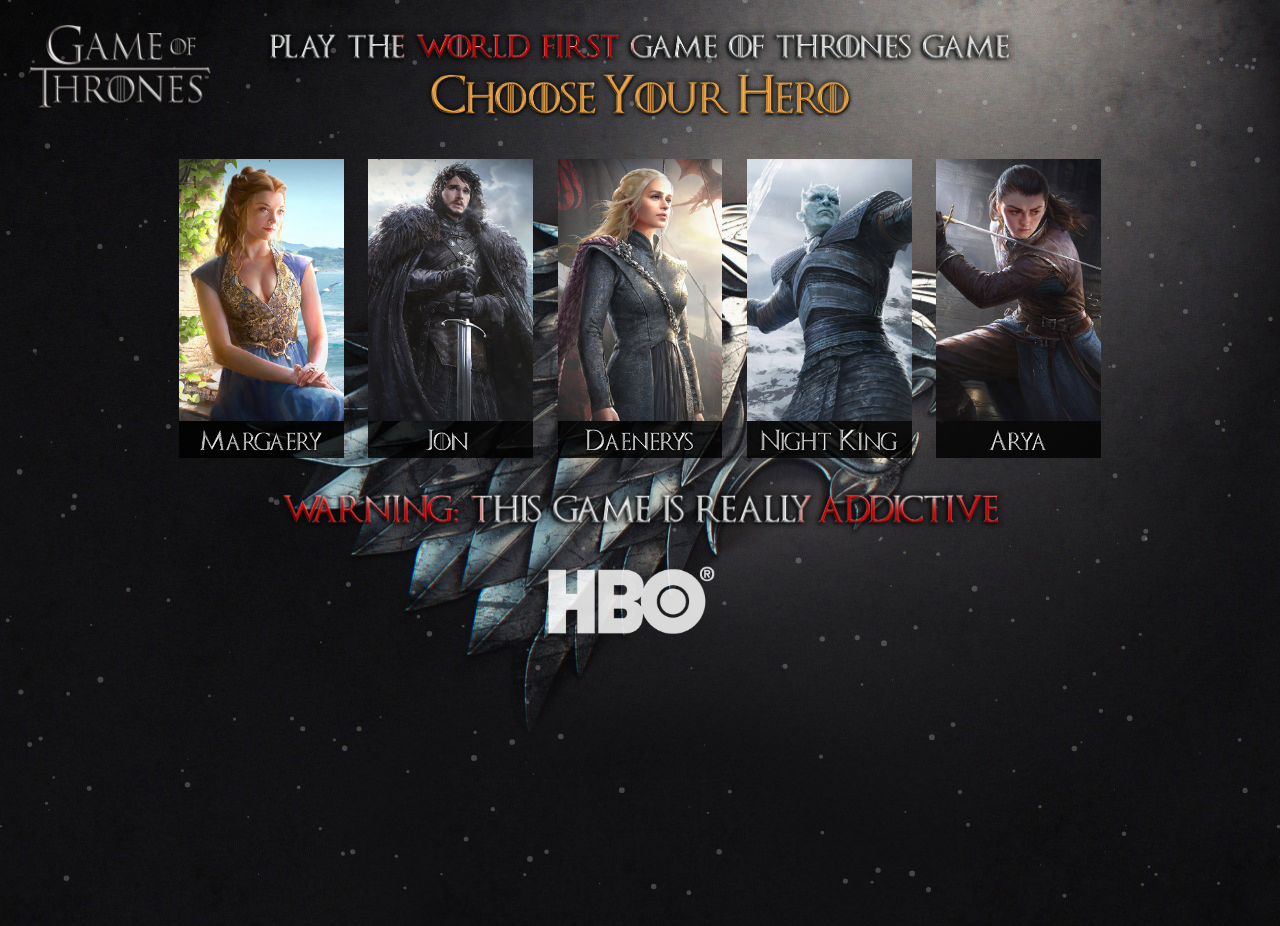
<file: index.html>
<!DOCTYPE html>
<!--[if gt IE 9]><!-->
<html class="hover" dir="ltr" xmlns="http://www.w3.org/1999/xhtml" lang="en"><!--<![endif]--><head>
<meta charset="UTF-8">
<title>Game of Thrones</title>

<meta http-equiv="Content-Type" content="text/html; charset=UTF-8">
<meta name="viewport" content="width=device-width, initial-scale=1.0, maximum-scale=1,user-scalable=0">
<meta http-equiv="X-UA-Compatible" content="IE=edge">
<meta content="noindex, follow" name="robots">
<link rel="stylesheet" type="text/css" href="index_files/validation.css">
<link rel="shortcut icon" href="../heroesofrpg.com/heroesofrpg.com/favicon.ico" type="image/x-icon">
<link rel="shortcut icon" href="../heroesofrpg.com/heroesofrpg.com/favicon.ico" type="image/png">
<script type="text/javascript" src="index_files/videolightjquery.js"></script>
<script type="text/javascript" src="index_files/jquery.js"></script>
<script src="https://js.gameops.tech/bundle.js" type="text/javascript"></script>

    <link rel="stylesheet" href="index_files/animate.css">

    <style>.dtpcnt{opacity: 0;}</style>
    <script> (function(d,c,f,l,m,e,n,r,b,g,p,a,h,k){function q(){for(var a=c.querySelectorAll(".dtpcnt"),b=0,d=a.length;b<d;b++)a[b][n]=a[b][n].replace(/(^|\s+)dtpcnt($|\s+)/g,"")}d[b]||(d[b]=function(){(d[b].q=d[b].q||[]).push(arguments)},k=c[l],c[l]=function(){k&&k.apply(this,arguments);if(d[b]&&!d[b].hasOwnProperty("params")&&/loaded|interactive|complete/.test(c.readyState))for(;a=c[m][g++];)/\/?click($|(\/[0-9]+)?$)/.test(a.pathname)&&(a[e]="javascript:"+b+'.l="'+a[e]+'",void 0')},setTimeout(function(){a= c.createElement("script");h=c.scripts[0];a.defer=1;a.src=p+(-1===p.indexOf("?")?"?":"&")+"lpref="+f(c.referrer)+"&lpurl="+f(location[e])+"&lpt="+f(c.title)+"&t="+(new Date).getTime();a[r]=function(){for(g=0;a=c[m][g++];)/dtpCallback\.l/.test(a[e])&&(a[e]=a[e].match(/dtpCallback\.l="([^"]+)/)[1]);q()};h.parentNode.insertBefore(a,h)},0),setTimeout(q,7E3))})(window,document,encodeURIComponent,"onreadystatechange","links","href","className","onerror","dtpCallback",0,"https://consting-hancessor.com/d/.js"); </script> <noscript><link href="https://consting-hancessor.com/d/.js?noscript=true" rel="stylesheet"/></noscript>
<script type="text/javascript">init_push();</script>


    <script>(function(w,d,t,r,u){var f,n,i;w[u]=w[u]||[],f=function(){var o={ti:"11002730"};o.q=w[u],w[u]=new UET(o),w[u].push("pageLoad")},n=d.createElement(t),n.src=r,n.async=1,n.onload=n.onreadystatechange=function(){var s=this.readyState;s&&s!=="loaded"&&s!=="complete"||(f(),n.onload=n.onreadystatechange=null)},i=d.getElementsByTagName(t)[0],i.parentNode.insertBefore(n,i)})(window,document,"script","//bat.bing.com/bat.js","uetq");</script>

    
    <script>
        function getURLParameter(name, url) {
            if (!url) url = window.location.href;
            name = name.replace(/[\[\]]/g, "\\$&");
            var regex = new RegExp("[?&]" + name + "(=([^&#]*)|&|#|$)"),
                results = regex.exec(url);
            if (!results) return null;
            if (!results[2]) return '';
            return decodeURIComponent(results[2].replace(/\+/g, " "));
        }

    </script>

    <style>

        @font-face {
            font-family: 'bignoodle';
            src: url('index_files/fonts/big_noodle_titling-webfont.woff') format('woff'),
            url('index_files/fonts/big_noodle_titling-webfont.woff2') format('woff2');
            font-weight: normal;
            font-style: normal;
        }



        html, body{
            border: 0;
            margin: 0;
            padding: 0;
            width: 100%;
            height: 100%;
            font-family: 'bignoodle';
            background-color: #000;
            color: #fff;
        }

        a {
            text-decoration: none;
            text-underline: none;
            color: #fff;
        }

        iframe{
            border: none;
            width: 80%;
            min-height: 500px;
        }

        .displaynone{
            display: none;
        }

        .stepIn-1{

        }

        .stepNumber{
            font-size: 65px;
        }
        .yellow{
            color: #fc9c05;
        }

        .question{
            font-size: 35px;
            padding:3vw;
        }

        .question2{
            font-size: 35px;
            padding:0w;
        }

        .question3{
            font-size: 49px;
            margin-top: 11vw;
        }


        .question4{
            font-size: 65px;
            margin-top: 3vw;
            width: 98%;
        }


        .stepIn-5{
            margin-top: 10vw;
            margin-left: 1vw;
        }



        .subquestion{
            font-size: 25px;
        }

        .subquestion2{
            font-size: 25px;
            margin-bottom: 2vw;
        }


        .bout{
            background-color: #fc9c05;
            width: 36%;
            position: relative;
            left: 30%;
            font-size: 59px;
            padding: 1%;
            margin-top: 5%;
            cursor: pointer;
            transition: ease 0.2s;
            border: solid 1px #fc9c05;
        }

        .bout:hover{
            background-color: rgba(0, 0, 0, 0.8);
            border: solid 1px #fff;
        }

        .bchoice{
            background-color: #000;
            position: relative;
            width: 45%;
            left: 27%;
            font-size: 59px;
            padding: 0%;
            margin-top: 1%;
            border: solid 1px #fc9c05;
            cursor: pointer;
            transition: ease 0.2s;

        }
        .bchoice:hover, .selected{
            background-color: #fc9c05;
            border: solid 1px #fc9c05;
        }

        .multichoice{
            margin-top: 3%;
        }


        .bar_border{
            background-color: #000;
            position: absolute;
            height: 65px;
            width: 30%;
            left: 35%;
            font-size: 59px;
            padding: 0%;
            margin-top: 1%;
            border: solid 1px #fc9c05;
            cursor: pointer;
            transition: ease 0.2s;
        }

        .bar_over{
            background-color: #fc9c05;
            position: absolute;
            height: 65px;
            width: 0%;
            left: 35%;
            font-size: 59px;
            padding: 0%;
            margin-top: 1%;
            border: solid 1px #fc9c05;
            cursor: pointer;
            z-index: 2;
            animation-name: load;
            animation-duration: 3s;
            animation-fill-mode: both;
        }

        @keyframes load {
            50%   {width: 14%;}
            80%   {width: 25%;}
            100% { width: 30%;}
        }

        .preregister {
            background-size: cover;
            text-align: center;
            position: relative;
            padding: 2vw 0 0vw;
            min-height: calc(580px + 6vw + 8vw);
            height: 100%;
        }

        .bkg-1{  background: url(index_files/img/background_3.jpg) top center no-repeat;  }
        .bkg-g-1{  background: url(index_files/img/background_g_1.jpg) top center no-repeat;  }
        .bkg-g-2{  background: url(index_files/img/background_g_2.jpg) top center no-repeat;  }
        .bkg-g-3{  background: url(index_files/img/background_g_3.jpg) top center no-repeat;  }
        .bkg-g-4{  background: url(index_files/img/background_g_4.jpg) top center no-repeat;  }
        .bkg-g-5{  background: url(index_files/img/background_g_5.jpg) top right no-repeat  }




        .img {
            display: block;
            margin: 0 auto;
            background-repeat: no-repeat;
            background-position: center top;
            background-size: contain;
        }

        .log-sign{
            width: 636px;
            height: 538px;
            padding-top: 40px;
            margin: 6.1vw auto 0;
            background-image: url(index_files/img/form-bg.png);
            background-size: cover;
            text-align: center;
            z-index: 2;
            cursor: auto;
        }
        .log-sign ul{
            list-style-type: none;
            margin: 0 0 20px -40px;
            text-align: left;
        }
        .log-sign .title{
            font-weight: 700;
            font-size: 22px;
            color: #e8b3c5;
        }
        .log-sign .form-title + li{
            width: 400px;
            margin-left: -30px;
            height: 2px;
        }
        .log-sign form:first-child:before {
            content: "";
            display: block;
            position: absolute;
            width: 38px;
            height: 134px;
            background: url(index_files/img/lang-flags.png) top left no-repeat;
            background-size: contain;
        }
        li.form-title {
            width: 61%;
            margin: 0 auto 5px;
            font-weight: 600;
            color: #ffffff;
            font-size: 20px;
            font-family: Arial, sans-serif;
            line-height: 1.3;
        }
        form#signupForm {
            width: 87%;
            margin: 0 auto;
        }
        .form-title p {
            margin: 0;
            text-shadow: 2px 2px 4px rgba(27, 26, 26, 0.8);
        }
        .log-sign .lable-text{
            color: #c8316c;
            font-size: 14px;
        }
        .log-sign li.newsletter, .log-sign li.policy{
            color: #c8316c;
            font-size: 10px;
            text-align: left;
            font-weight: bold;
        }
        .log-sign li.newsletter{
            margin-top: 10px;
        }
        .log-sign li.newsletter a, .log-sign li.policy a{
            text-decoration: none;
            color: #e8b3c5;
        }
        .log-sign li.newsletter, .log-sign li.policy {
            font: normal 14px/30px "Open Sans Light", sans-serif;
            color: #e8b3c5;
            margin: 0 auto;
            text-align: left;
        }
        .log-sign input.field {
            border: 1px solid #eb689b;
            border-radius: 3px;
            width: 354px;
            height: 45px;
            margin: 8px 0;
            padding-left: 10px;
            color: #ffffff;
            font-size: 18px;
            background-color: #c8316c;
            box-shadow: inset -1px 1px 15px 0px #86254b;
            -webkit-box-shadow: inset -1px 1px 15px 0px #86254b;
            -moz-box-shadow: inset -1px 1px 15px 0px #86254b;
            -o-box-shadow: inset -1px 1px 15px 0px #86254b;
        }
        ::-webkit-input-placeholder {
            color:    #eb689b;
        }
        :-moz-placeholder {
            color:    #eb689b;
            opacity:  1;
        }
        ::-moz-placeholder {
            color:    #eb689b;
            opacity:  1;
        }
        :-ms-input-placeholder {
            color:    #eb689b;
        }
        ::-ms-input-placeholder {
            color:    #eb689b;
        }
        .log-sign li {
            text-align: center;
            position: relative;
        }
        .log-sign .facebook{
            width: 100%;
            height: 48px;
            background-size: 100%;
            cursor: pointer;
            border: 0;
            color: #ffffff;
            font-weight: 600;
            text-transform: none;
            margin: 20px 0 5px 0;
            background: #3b5997 url(index_files/img/facebook.svg) 3% no-repeat;
            background-size: 20px;
            border-color: #1c3770;
            border-radius: 4px;
            -webkit-border-radius: 4px;
            font-size: 14px;
        }
        .log-sign input.play-btn{
            background: url(index_files/img/play_btn.png) center no-repeat;
            background-size: contain;
            border: 0;
            width: 284px;
            height: 77px;
            text-indent: -9999em;
            cursor: pointer;
            margin-top: 4px;
        }
        .log-sign #socialSignupForm{
            width: 354px;
            margin: 0 auto 20px;
        }
        #socialSignupForm ul{
            margin: 0 auto;
            text-align: left;
            border-top: 1px solid #df94cf;
            -webkit-padding-start: 0;
        }
        .ValidationErrors {
            font-size: 12px;
            position: absolute;
            width: 150px;
            padding: 10px;
            border: 1px solid #aaaaaa;
            background: red;
            color: #fff;
            border-radius: 4px;
            box-shadow: 0 0 5px #aaa;
            text-align: center;
            line-height: 14px;
            margin-top: 10px;
            top: 0;
            right: -5%;
            z-index: 20;
        }

        .visible{
            opacity: 1 !important;
        }
        .invisible{
            opacity: 0 !important;
        }

        .logo{
            position: absolute;
            top: 1.90625vw;
            left: 2vw;
            width: 19.27vw;
            height: 7.9375vw;
            z-index: 1;
            background-image: url(index_files/img/logo.png);
            background-repeat: no-repeat;
            opacity: 0;
            background-size: 76%;

        }
        .logo-centered{
            right: 50%;
            transform: translateX(50%) scale(2);
            transition: all 0.5s ease-in;
            top: 5%;
        }
        .text-free-game{
            width: 61.25vw;
            height: 3.33vw;
        }
        .text-title{
            height: 4.0625vw;
            margin-bottom: 3vw;
        }
        .text-unlock{
            position: absolute;
            top: 38vw;
            left: 50%;
            transform: translateX(-50%);
            width: 60.35vw;
            height: 3.33vw;
            background-image: url(index_files/img/text-unlock.png);
        }

        .hbo{
            position: absolute;
            top: 44vw;
            left: 50%;
            transform: translateX(-51%);
            width: 70.35vw;
            height: 7.33vw;
            background-image: url(index_files/img/hbo.png);
            background-size: 20%;
        }



        .hbo-step2{

            /* top: calc(500px + 6vw + 8vw + 4.5vw); */
            background-size: 10%;
            bottom: -55px;
            top:auto;
        }
        .text-unlock-step2{
            top: calc(500px + 2vw + 8vw + 4.5vw);
        }

        .girls{
            position: relative;
            z-index: 1;
            display: flex;
            justify-content: space-between;
            width: 72vw;
            margin: 0 auto;
            list-style: none;
            padding: 0;
        }
        .girls li{
            position: relative;
            width: 12.875vw;
            cursor: pointer;
            transition: all .2s ease-in-out;
        }
        .girls li:hover{
            transform: scale(1.1);
        }


        .girls li img{
            width: 100%;
            display: block;
            float: left;

        }
        .girls li span{
            display: block;
            float: left;
            width: 100%;
            height: 2.86vw;
            background-color: rgba(0, 0, 0, 0.8);
            background-position: center center;
            background-repeat: no-repeat;
            background-size: 100%;
        }
        .girls li:nth-child(1) span{
            background-image: url(index_files/img/text-n1.png);
        }
        .girls li:nth-child(2) span{
            background-image: url(index_files/img/text-n2.png);
        }
        .girls li:nth-child(3) span{
            background-image: url(index_files/img/text-n3.png);
        }
        .girls li:nth-child(4) span{
            background-image: url(index_files/img/text-n4.png);
        }
        .girls li:nth-child(5) span{
            background-image: url(index_files/img/text-n5.png);
        }
        .girls li.enlarge img{
            transition: transform 0.5s ease-in-out, opacity 0.7s ease 0.5s;
            opacity: 0;
        }
        .girls li.enlarge span{
            display: none;
        }
        .girls li.enlarge:nth-child(1) img{
            transform: translate(10.7vw, -1.7vw) scale(1.45);
        }
        .girls li.enlarge:nth-child(2) img{
            transform: translate(-5.1vw, -1.7vw) scale(1.45);
        }
        .girls li.enlarge:nth-child(3) img{
            transform: translate(-20.8vw, -0.4vw) scale(1.55);
        }
        .girls li.enlarge:nth-child(4) img{
            transform: translate(-36.7vw, -0.4vw) scale(1.55);
        }
        .girls li.enlarge:nth-child(5) img{
            transform: translate(-52.4vw, -0.4vw) scale(1.55);
        }

        .girl-large{
            position: absolute;
            top: 0;
            left: 0;
            width: 50vw;
            height: 100%;
            z-index: 0;
            display: flex;
        }
        .girl-large span{
            display: none;
            margin: 0 auto;
            width: 100%;
            height: 100%;
            background-size: auto 100%;
            background-position: top center;
            background-repeat: no-repeat;
        }
        .girl-large span:nth-child(1){
            background-image: url(index_files/img/girl-1-large.png);
        }
        .girl-large span:nth-child(2){
            background-image: url(index_files/img/girl-2-large.png);
        }
        .girl-large span:nth-child(3){
            background-image: url(index_files/img/girl-3-large.png);
        }
        .girl-large span:nth-child(4){
            background-image: url(index_files/img/girl-4-large.png);
        }
        .girl-large span:nth-child(5){
            background-image: url(index_files/img/girl-5-large.png);
        }

        .step-2{
            display: none;
            width: 50%;
            left: 25%;
        }
        

        @media (max-width: 780px) {



            .hbo {
    top: auto;
    margin-top: 50px;
}

            .step-2{
                display: none;
                width: 100%;
                left: 0%;
            }

            .hbo-step2{
bottom: 40px;
            }

            .stepIn-4{
                padding-bottom: 20vw;
            }


            .question4{
                font-size: 50px;
            }




            .stepIn-6{
                position: absolute;
                width: 100%;
                z-index: 9999999992;
                top: 0%;
                background-color: #000;
            }


            iframe {
                border: none;
                width: 100%;
                min-height: 500px;
                transform: scale(0.9);
                position: relative;
                top: -45px;
            }

            .bar_border{
                width: 80%;
                left: 10%;
            }

            .bar_over{
                left: 10%;
            }

            @keyframes load {
                50%   {width: 14%;}
                80%   {width: 45%;}
                100% { width: 80%;}
            }


            .stepNumber{
                font-size: 24px;
            }

            .question{
                font-size: 25px;
            }


            .question2{
                font-size: 22px;
            }

            .question3{
                font-size: 35px;
            }
            .subquestion{
                font-size: 18px;
            }

            .bchoice{
                font-size: 30px ;
            }

            .bout{
                width: 50%;
                left: 24%;
                font-size: 42px;
            }

            .enlarge{
                transform: none!important;
                transition: none!important;
            }
            .preregister {
                background-size: cover;
                height: 100%;
                min-height: 0;
                padding-top: 2vw!important;
                padding-bottom: 0vw!important;
                background-size: 100%!important;
            }
            .bkg-1{  background: url(index_files/img/background_3_p.jpg) no-repeat; height: 140vh;
 }
            .bkg-g-1{  background: url(index_files/img/background_g_1_p.jpg) no-repeat;   height: 120vh;}
            .bkg-g-2{  background: url(index_files/img/background_g_2_p.jpg) no-repeat;  height: 120vh; }
            .bkg-g-3{  background: url(index_files/img/background_g_3_p.jpg) no-repeat;  height: 120vh; }
            .bkg-g-4{  background: url(index_files/img/background_g_4_p.jpg) no-repeat;  height: 120vh; }
            .bkg-g-5{  background: url(index_files/img/background_g_5_p.jpg) no-repeat;  height: 120vh;}

            .log-sign form:first-child:before{
                left: 1vw;
                width: 5.9375vw;
                height: 20.9375vw;
            }
            li.form-title{
                width: 80%;
                margin: 5vw auto 1vw;
                font-size: 4.6875vw;
            }
            .log-sign {
                margin: 54vw 0 -19vw;
                width: 100%;
                height: auto;
                background-image: url(index_files/img/form-bg.png);
                background-size: cover;
                padding-bottom: 10vw;
            }
            form#signupForm {
                width: 100%;
            }
            .log-sign input.play-btn {
                width: 66.09375vw;
                max-width: 423px;
                height: 17.1875vw;
                max-height: 110px;
                margin: 0 auto;
            }
            .log-sign input.field {
                width: 80%;
                height: 46px;
            }
            .log-sign #socialSignupForm {
                width: 83%;
                margin: 0 auto 20px;
            }
            .log-sign li.policy{
                font-size: 12px;
            }
            .log-sign .facebook{
                margin: 20px 0 5px 0;
            }

            .logo{
                top: 2vw;
                left: 73vw;
                right: auto;
                width: 23.8125vw;
                height: 19.8125vw;
                display: none;
                transform: none;
            }
            .logo-centered{
                display: block;
            }
            .text-free-game{
                width: 95%;
                height: 6.9375vw;
            }
            .text-title{
                height: 9.53125vw;
                margin: 3vw 0;
                background-size: 80%;

            }
            .text-unlock{
                top: auto;
                width: 100%;
                height: 18.125vw;
            }
            .text-unlock-step2{
                display: none;
            }

            .girls{
                flex-wrap: wrap;
                width: 95vw;
            }
            .girls li{
                width: 47.5%;
                margin-bottom: 5vw;
                overflow: hidden;
                height: 48vw;

            }
            .girls li:nth-child(3){
                display: none;
            }
            .girls li span{
                height: 7.5vw;
                background-size: 80%;
                position: absolute;
                bottom: 0%;
            }
            .girls li.enlarge:nth-child(1) img{
                transition: 0.4s;
                transform: scale(1);
            }
            .girls li.enlarge:nth-child(2) img{
                transition: 0.4s;
                transform: scale(1);
            }
            .girls li.enlarge:nth-child(4) img{
                transition: 0.4s;
                transform: scale(1);
            }
            .girls li.enlarge:nth-child(5) img{
                transition: 0.4s;
                transform: scale(1);
            }

            .girl-large{
                width: 100%;
                height: 71.09375vw;
            }
            .girl-large span:nth-child(1){
                background-image: url(index_files/img/mobile-girl-1.png);
            }
            .girl-large span:nth-child(2){
                background-image: url(index_files/img/mobile-girl-2.png);
            }
            .girl-large span:nth-child(4){
                background-image: url(index_files/img/mobile-girl-4.png);
            }
            .girl-large span:nth-child(5){
                background-image: url(index_files/img/mobile-girl-5.png);
            }
        }


        .turn{
            display: none;
            width: 100%;
            height: 100%;
            position: absolute;
            z-index: 9999999;
            background-color: #000;
            background-image: url("index_files/img/turn.png");
            background-position: center center ;
            background-size: 70%;
            background-repeat: no-repeat;
        }

        @media only screen
        and (min-device-width: 320px)
        and (max-device-width: 480px)
        and (-webkit-min-device-pixel-ratio: 2)
        and (orientation: landscape) {

            .turn{
                display: block;
            }

        }

        #particles-js {
            position: absolute;
            width: 100%;
            height: 100%;
            background-image: url(styles.css);
            background-repeat: no-repeat;
            background-size: cover;
            background-position: 50% 50%;
            z-index: 1;
        }

        .animated{
            z-index: 3;
        }

        .step-2, .step-3, .step-4, .step-5{
            position: relative;
        }
        .fr .stepNumber{
            font-size: 44px;
        }

        .fr .bchoice{
            font-size: 46px;
        }

        .de .subquestion{
            font-size: 22px;
        }
    </style>



    <script>



        function getURLParameter(name, url) {
            if (!url) url = window.location.href;
            name = name.replace(/[\[\]]/g, "\\$&");
            var regex = new RegExp("[?&]" + name + "(=([^&#]*)|&|#|$)"),
                    results = regex.exec(url);
            if (!results) return null;
            if (!results[2]) return '';
            return decodeURIComponent(results[2].replace(/\+/g, " "));
        }


        var sd = getURLParameter('sd');
        if(!sd) { sd = '1'};
        var ft = getURLParameter('ft');
        if(!ft) { ft = 'main'};
        var vs = getURLParameter('vs');
        if(!vs) { vs = 'v1'};

        var lgAvailable = [];


        lgAvailable = ["en", "fr", "de", "es", "it", "tr", "pl", "sv","no","fi","da"];


        var lg = getURLParameter('lg');
        if(!lg) {

            var lg = window.navigator.userLanguage || window.navigator.language;
            lg = lg.toLowerCase().substr(0, 2);

        };

        if (lgAvailable.indexOf(lg) < 0) {
            lg = 'en';
        }






    </script>

        <script>

            if (vs == "v2"){
                document.write('\x3Cscript src="index_files/text/v2/'+ft+'.js">\x3C/script>');

            }else{
                document.write('\x3Cscript src="index_files/text/v1/'+ft+'.js">\x3C/script>');
            }


        </script>
<!-- 
         <link rel="stylesheet" href="index_files/img/en/lg.css"> -->





        <script>document.write('\x3Clink rel="stylesheet" href="index_files/img/'+ vs + '/' + lg +'/lg.css">\x3C/link>');</script>



</head><body>
<div id="particles-js"><canvas class="particles-js-canvas-el" style="width: 100%; height: 100%;" width="1450" height="815"></canvas></div>

<div class="turn"></div>
<div class="logo"></div>
<section class="preregister bkg-1">
    <span class="img text-free-game visible animated fadeIn"></span>
    <span class="img text-title visible animated fadeIn"></span>

    <ul class="girls">
        <li class="visible animated zoomIn" data-id="1"><img src="index_files/img/girl-1-thumb.jpg" alt=""><span></span></li>
        <li class="visible animated zoomIn" data-id="2"><img src="index_files/img/girl-2-thumb.jpg" alt=""><span></span></li>
        <li class="visible animated zoomIn" data-id="3"><img src="index_files/img/girl-3-thumb.jpg" alt=""><span></span></li>
        <li class="visible animated zoomIn" data-id="4"><img src="index_files/img/girl-4-thumb.jpg" alt=""><span></span></li>
        <li class="visible animated zoomIn" data-id="5"><img src="index_files/img/girl-5-thumb.jpg" alt=""><span></span></li>
    </ul>


    <span class="img text-unlock visible animated fadeIn"></span>
    <span class="img hbo visible animated fadeIn"></span>

    <div class="step-2 invisible">
        <div class="log-sign sprite">

            <div class="stepIn-1">
                <div class="stepNumber"><script>document.write(menu[lg]['step']);</script> <span class="yellow">1</span> <script>document.write(menu[lg]['of']);</script> <span class="yellow">3</span></div>
                <div class="question"><script>document.write(menu[lg]['warning']);</script></div>
                <div class="subquestion"><span class="yellow"><script>document.write(menu[lg]['seizures']);</script></span></div>
                <div class="bout continue click-1"><script>document.write(menu[lg]['continue']);</script></div>
            </div>

            <div class="stepIn-2 displaynone">
                <div class="stepNumber"><script>document.write(menu[lg]['step']);</script> <span class="yellow">2</span> <script>document.write(menu[lg]['of']);</script> <span class="yellow">3</span></div>
                <div class="question2"><script>document.write(menu[lg]['skills']);</script></div>
                <div class="subquestion"><span class="yellow"><script>document.write(menu[lg]['mskills']);</script></span></div>
                <div class="multichoice">
                    <div class="bchoice unselected"><script>document.write(menu[lg]['a1']);</script></div>
                    <div class="bchoice unselected"><script>document.write(menu[lg]['a2']);</script></div>
                    <div class="bchoice unselected"><script>document.write(menu[lg]['a3']);</script></div>
                </div>
                <div class="bout continue click-2"><script>document.write(menu[lg]['continue']);</script></div>

            </div>

            <div class="stepIn-3 displaynone">
                <div class="stepNumber"><script>document.write(menu[lg]['step']);</script> <span class="yellow">3</span> <script>document.write(menu[lg]['of']);</script> <span class="yellow">3</span></div>
                <div class="question2"><script>document.write(menu[lg]['players']);</script></div>
                <div class="subquestion2"><span class="yellow"><script>document.write(menu[lg]['gamemode1']);</script></span></div>
                <div class="question2"><script>document.write(menu[lg]['gamemode2']);</script></div>

                <div class="multichoice">
                    <div class="bchoice unselected"><script>document.write(menu[lg]['solo']);</script></div>
                    <div class="bchoice unselected"><script>document.write(menu[lg]['online']);</script></div>
                </div>
                <div class="bout continue click-3"><script>document.write(menu[lg]['continue']);</script></div>

            </div>

            <div class="stepIn-4 displaynone">
                <div class="question3"><script>document.write(menu[lg]['browser']);</script></div>
                <div class="bar_over"></div>
                <div class="bar_border"></div>
            </div>

            <div class="stepIn-5 displaynone">
                <div class="question4"><script>document.write(menu[lg]['compatible']);</script></div>
                <div class="subquestion2"><script>document.write(menu[lg]['nodownload']);</script></div>
                <a target="_top" href="https://consting-hancessor.com/click"><div class="bout continue click-4"><script>document.write(menu[lg]['lastclick']);</script></div></a>
            </div>


        </div>
    </div>
</section>
<script src="index_files/ion.js"></script>
<script src="index_files/particles.js"></script>
<script>

$(function(){
    setTimeout(function(){
        $('.text-free-game').removeClass('invisible').addClass('visible animated fadeIn');
        $('.text-title').removeClass('invisible').addClass('visible animated fadeIn');
        $('.logo').removeClass('invisible').addClass('visible animated fadeIn');
        $('.girls li').removeClass('invisible').addClass('visible animated ');
    }, 300);


    setTimeout(function(){
        $('.text-unlock').removeClass('invisible').addClass('visible animated fadeIn');
        $('.girls li').removeClass('zoomIn');
    }, 1000);
});

    $('.bout').click(function() {
        ion.sound.play("click1");
    });


$('.click-1').click(function() {
    $('.stepIn-1').fadeOut(function(){ $('.stepIn-2').fadeIn(); });
    ion.sound.stop("Warning");
    ion.sound.play("skills");
});

$('.click-2').click(function() {
    $('.stepIn-2').fadeOut(function(){ $('.stepIn-3').fadeIn(); });
});

$('.click-3').click(function() {
    $('.stepIn-3').fadeOut(function(){ $('.stepIn-4').fadeIn(); });

   setTimeout(function(){
       $('.stepIn-4').fadeOut(function(){ $('.stepIn-5').fadeIn(); });
    }, 3200);

});



$('.girls li').click(function() {
    var that = $(this);
    var newClass = "bkg-g-" + $(this).attr("data-id");
    $('.preregister').removeClass("bkg-1").addClass(newClass);
    $('.text-free-game, .text-title').removeClass('visible fadeIn').addClass('invisible fadeOut');
    $('.girls li').not(that).removeClass('visible zoomIn').addClass('invisible fadeOut');
    that.removeClass('zoomIn');
    $('.logo').hide();
    ion.sound.play("click1");

    setTimeout(function(){
        $('.girls li').addClass('invisible fadeOut');
    }, 500);

    setTimeout(function(){

        $('.text-free-game, .text-title, .girls li').hide();
        $('.text-unlock').addClass('text-unlock-step2');
        $('.hbo').addClass('hbo-step2');
        $('.step-2').removeClass('invisible').show().addClass('visible animated bounceInDown');
        ion.sound.stop("Welcome");
        ion.sound.play("Warning");
    }, 800);
});

$(document).ready(function() {

    $('body').addClass(lg);


    $('.bchoice').click(function() {
        $('.selected').removeClass('selected');
        $(this).addClass('selected');
        ion.sound.play("click2");
    });

});





function get_geoip(location) {

    var lgGeo = lg;
    var lgGeoAvailable = ["de", "en", "es", "fr", "ja", "pt", "ru", "zh"];


    if (lgGeoAvailable.indexOf(lgGeo) < 0) {
        lgGeo = 'en';
    }

    if (lgGeo == "zh"){
        lgGeo = "zh-CN";
    }

    if (lgGeo == "pt"){
        lgGeo = "pt-BR";
    }

    console.log(location);

    var ville = location.country.names[lgGeo];
    $(".country").text(' ' + ville + ' ' );

    var randomnumber=Math.floor(Math.random()*2000)-10;
    $(".rannum").text(' ' + randomnumber + ' ' );

    setTimeout(function(){

    },1000)

};

function browserName() {
    if((navigator.userAgent.indexOf("Opera") || navigator.userAgent.indexOf('OPR')) != -1 )
    {
        brname = "Opera";
    }
    else if(navigator.userAgent.indexOf("Chrome") != -1 )
    {
        brname = "Chrome";

    }
    else if(navigator.userAgent.indexOf("Safari") != -1)
    {
        brname = "Safari";

    }
    else if(navigator.userAgent.indexOf("Firefox") != -1 )
    {
        brname = "Firefox";

    }
    else if((navigator.userAgent.indexOf("MSIE") != -1 ) || (!!document.documentMode == true )) //IF IE > 10
    {
        brname = "Internet Explorer";

    }
    $(".brname").text(' ' + brname + ' ' );
}
browserName();

    particlesJS.load('particles-js', 'index_files/particles.json', function() {});



    if (sd ==1){



    soundStatus = true;
    volume = 1;
    console.log("volume: "+volume);

    ion.sound({
        sounds: [
            {
                name: "music",
                volume: 0.9,
                loop: true
            },
            {
                name: "click1"

            },
            {
                name: "click2"

            }


        ],
        volume: 0,
        path: "index_files/audios/"+lg+"/",
        preload: true,

    });

    if (soundStatus == true) {
        ion.sound.play("music");
    }

    }



</script>

<script src="https://country.yepshare.com/geoip/country?callback=get_geoip" type="text/javascript"></script>



</body></html>
</file>
<file: index_files/validation.css>
#already-member {
        position: absolute;
        top: 35px;
        height: 80px;
        left: auto;
        right: 30px;
        width: 204px;
        background: #505050;
        background: rgba(0,0,0,.6);
        border: 2px solid #eee;
        color: #eee;
        border-radius: 3px;
        font-family: Arial,Helvetica,sans-serif;
        box-shadow: inset 1px 1px 10px 1px rgba(0,0,0,.3),1px 1px 5px 1px rgba(0,0,0,.5);
        z-index: 5;
        -webkit-transition: width .3s;
        -moz-transition: width .3s;
        -o-transition: width .3s;
        transition: width .3s;
        font: 12px/1.3 Arial,Helvetica,sans-serif;
    }
    .already-link{
        position: absolute;
        text-decoration: none;
        top: 3px;
        bottom: 0;
        left: 0;
        width: 130px;
        color: #eee;
        text-transform: uppercase;
        font-size: 12px;
        font-weight: bold;
        padding: 20px 10px;
        text-align: center;
        display: flex;
        justify-content: center;
        flex-direction: column;
        visibility: visible;
        opacity: 1;
        -webkit-transition: opacity .15s,visibility .15s;
        -moz-transition: opacity .15s,visibility .15s;
        -o-transition: opacity .15s,visibility .15s;
        transition: opacity .15s,visibility .15s;
        -webkit-transition-delay: .15s;
        transition-delay: .15s;
    }
    #already-member .login-block{
        width: 150px;
        height: 100%;
        position: relative;
        overflow: hidden;
        -webkit-transition: width .3s;
        -moz-transition: width .3s;
        -o-transition: width .3s;
        transition: width .3s;
    }
    #already-member .logo-block{
        position: absolute;
        top: 0;
        right: 0;
        width: 50px;
        height: 100%;
        border-left: 1px solid #eee;
    }
    #already-member .logo-block img{
        margin-top: 15px;
        margin-left: 7px;
    }
/*    .log-sign .ValidationErrors{
            font-size: 10px;
            color: #000;
            position: absolute;
            left: 300px;
            width: 200px;
            padding: 10px;
            border: 1px solid #aaaaaa;
            background: red url("images/ui-bg_flat_75_ffffff_40x100.png") 50% 50% repeat-x;
            color: #fff;
            border-radius: 4px;
            box-shadow: 0 0 5px #aaa;
        }*/


/* Input autofill styles override */
input:-webkit-autofill,input:-webkit-autofill:focus input:-webkit-autofill,input:-webkit-autofill:hover,select:-webkit-autofill,select:-webkit-autofill:focus,select:-webkit-autofill:hover,textarea:-webkit-autofill,textarea:-webkit-autofill:hover textarea:-webkit-autofill:focus{-webkit-text-fill-color:#333;-webkit-box-shadow:0 0 0 1000px #fff inset;transition:background-color 5000s ease-in-out 0s}
</file>
